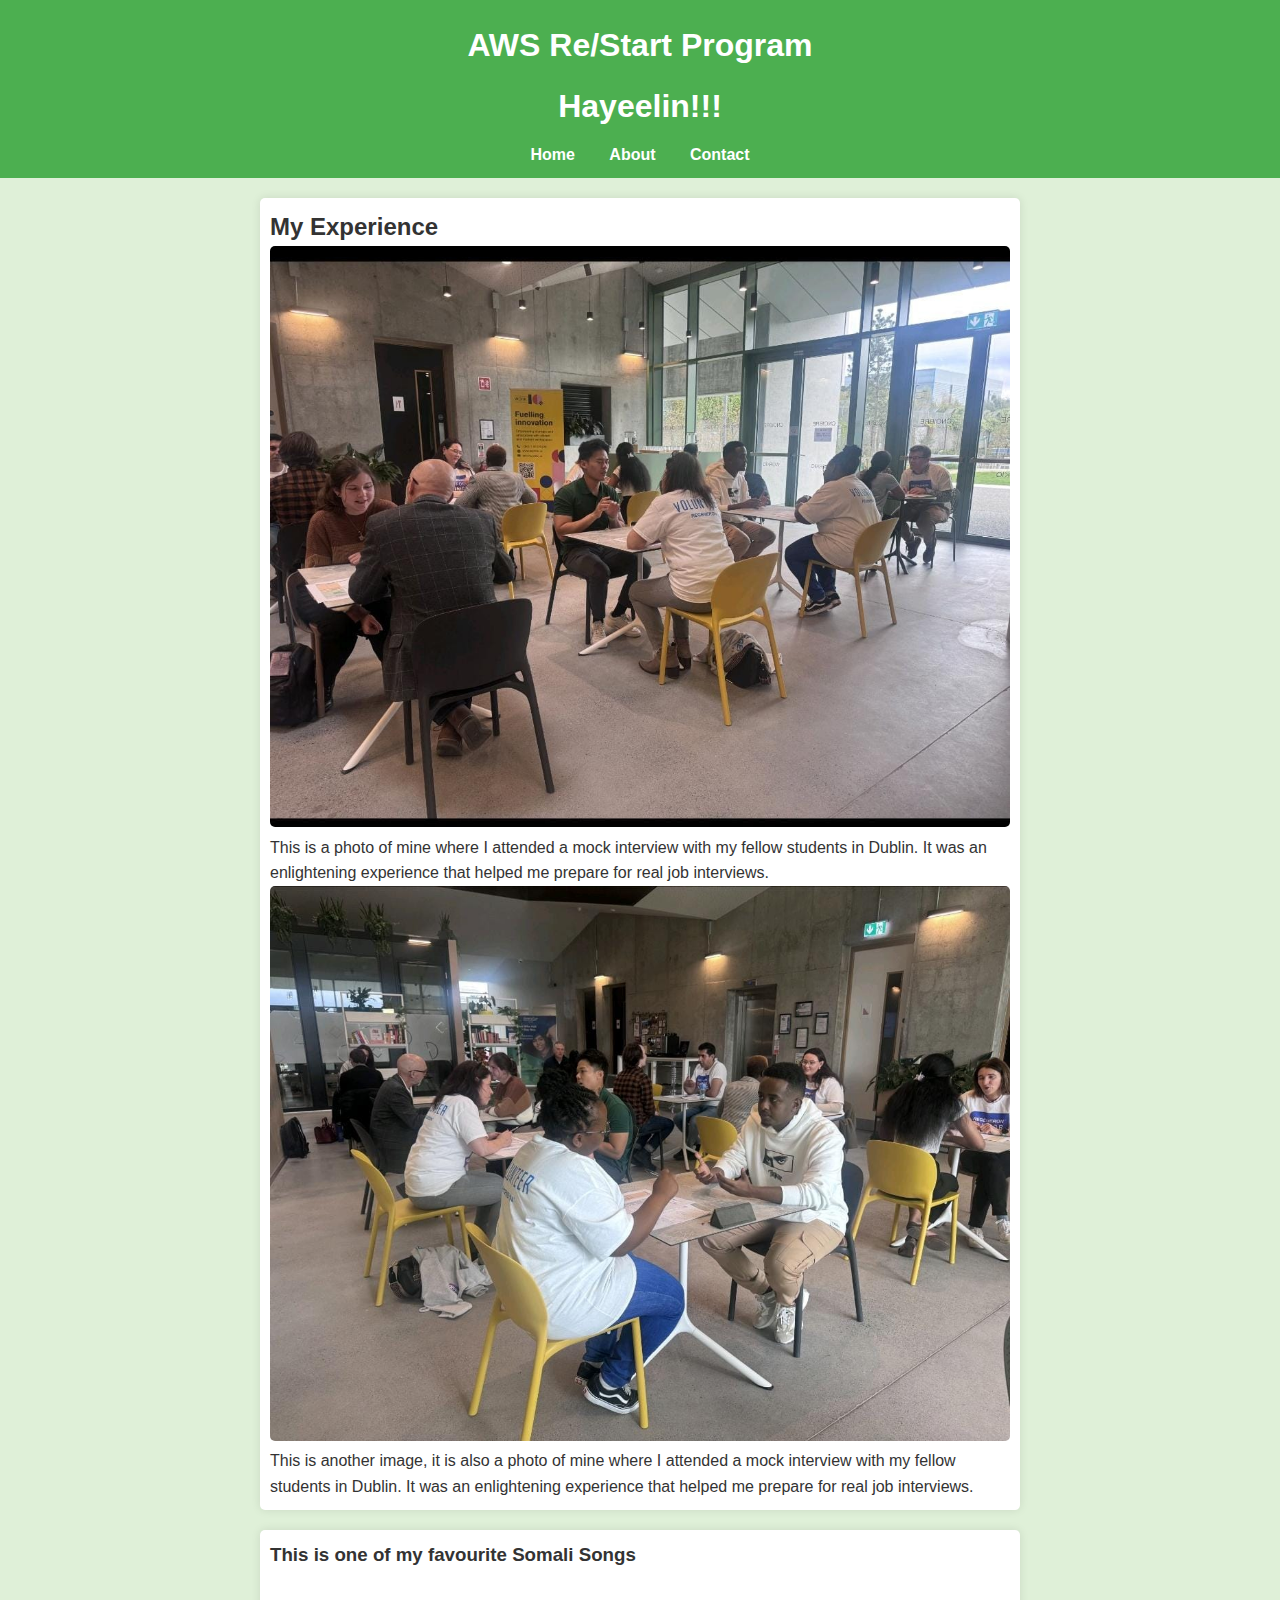
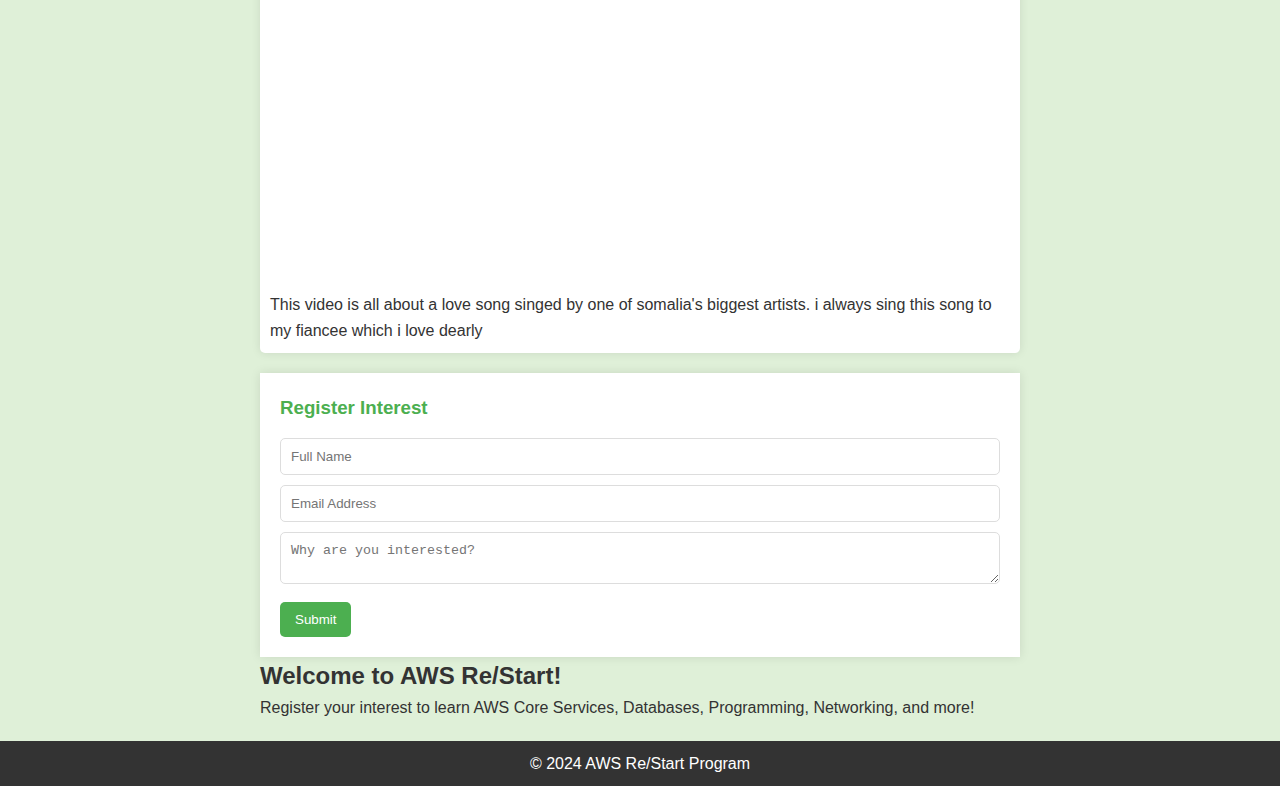
<file: index.html>
<!DOCTYPE html>
<html lang="en">
<head>
    <meta charset="UTF-8">
    <meta name="viewport" content="width=device-width, initial-scale=1.0">
    <title>AWS Re/Start Program - Home</title>
    <link rel="stylesheet" href="css/style.css">
    <script src="js/script.js" defer></script>
</head>
<body>
    <header>
        <h1>AWS Re/Start Program</h1>
        <h1>Hayeelin!!!</h1>
        <nav>
            <a href="index.html">Home</a>
            <a href="about.html">About</a>
            <a href="contact.html">Contact</a>
        </nav>
    </header>

    <main class="home-content">
        <div class="photo-section">
            <h2>My Experience</h2>
            <img src="images/yahye1.jpg" alt="Mock Interview" class="experience-photo">
            <p>This is a photo of mine where I attended a mock interview with my fellow students in Dublin. It was an enlightening experience that helped me prepare for real job interviews.</p>
            <img src="images/yahye2.jpg" alt="Mock Interview" class="experience-photo">
            <p>This is another image, it is also a photo of mine where I attended a mock interview with my fellow students in Dublin. It was an enlightening experience that helped me prepare for real job interviews.</p>
        </div>

        <div class="video-section">
            <h3>This is one of my favourite Somali Songs</h3>
            <iframe width="560" height="315" src="https://www.youtube.com/embed/XKNCU_m6z6o?si=z_1jjN2k8HM3FdYc&amp;start=323" 
            title="YouTube video player" frameborder="0" allow="accelerometer; autoplay; clipboard-write; encrypted-media; gyroscope; picture-in-picture; web-share" 
            referrerpolicy="strict-origin-when-cross-origin" allowfullscreen></iframe>
            <p>This video is all about a love song singed by one of somalia's biggest artists. i always sing this song to my fiancee which i love dearly</p>
        </div>

        <div class="form-container">
            <h3>Register Interest</h3>
            <form id="registerForm">
                <input type="text" id="name" name="name" placeholder="Full Name" required>
                <input type="email" id="email" name="email" placeholder="Email Address" required>
                <textarea id="message" name="message" placeholder="Why are you interested?" required></textarea>
                <button type="submit">Submit</button>
            </form>
        </div>

        <h2>Welcome to AWS Re/Start!</h2>
        <p>Register your interest to learn AWS Core Services, Databases, Programming, Networking, and more!</p>
    </main>

    <footer>
        <p>&copy; 2024 AWS Re/Start Program</p>
    </footer>
</body>
</html>
</file>
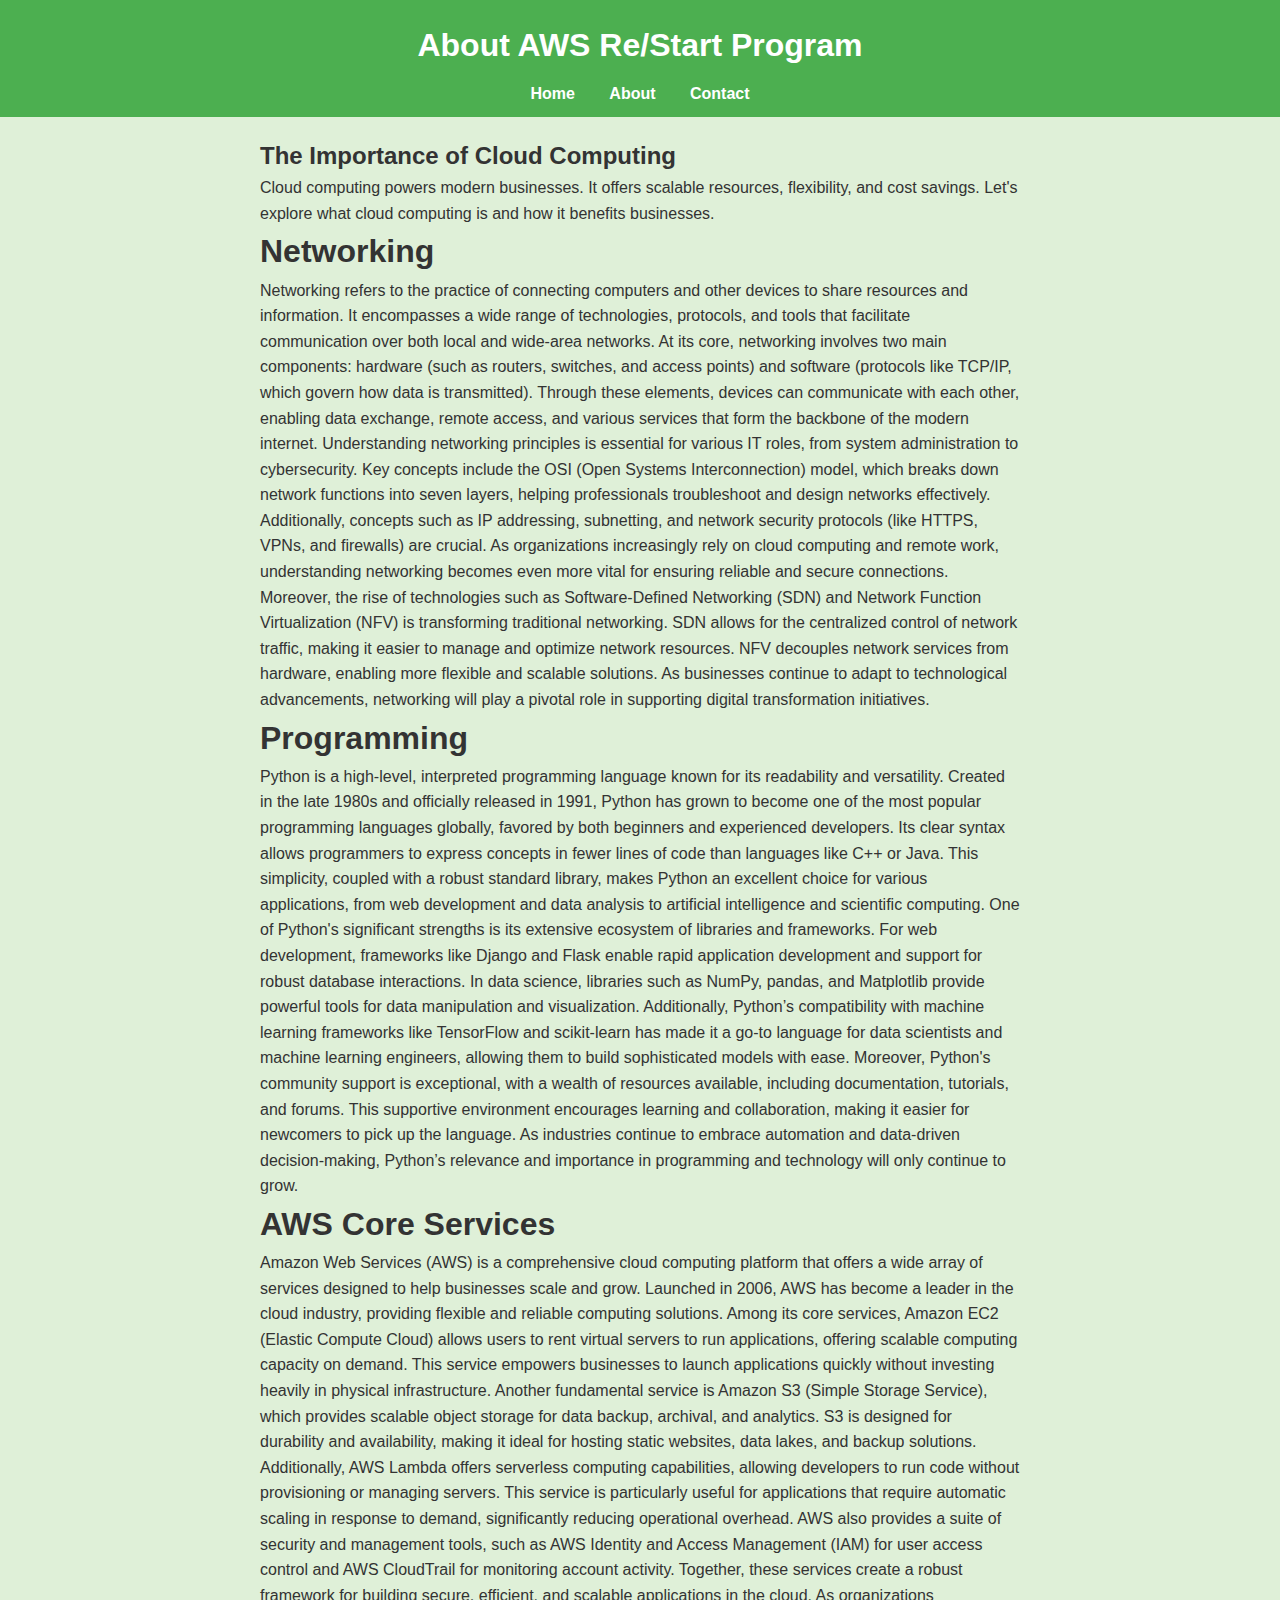
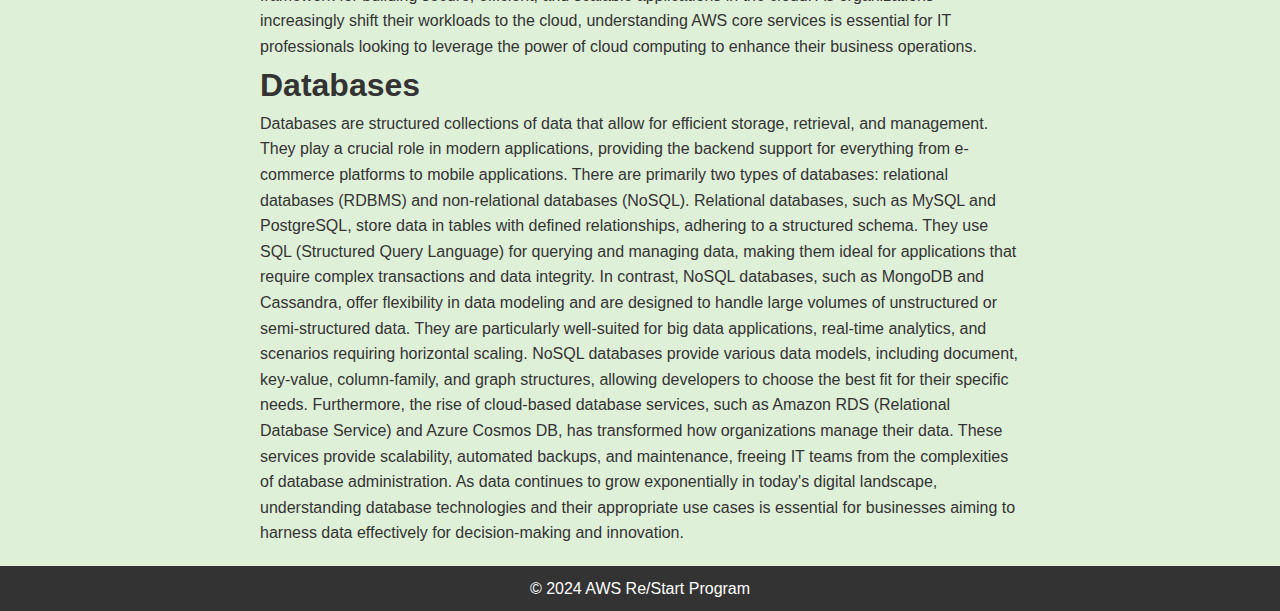
<file: about.html>
<!DOCTYPE html>
<html lang="en">
<head>
    <meta charset="UTF-8">
    <meta name="viewport" content="width=device-width, initial-scale=1.0">
    <title>About - AWS Re/Start Program</title>
    <link rel="stylesheet" href="css/style.css">
</head>
<body>
    <header>
        <h1>About AWS Re/Start Program</h1>
        <nav>
            <a href="index.html">Home</a>
            <a href="about.html">About</a>
            <a href="contact.html">Contact</a>
        </nav>
    </header>

    <main class="about-content">
        <h2>The Importance of Cloud Computing</h2>
        <p>Cloud computing powers modern businesses. It offers scalable resources, flexibility, and cost savings. Let's explore what cloud computing is and how it benefits businesses.</p>

        <section>
            <h1>Networking</h1>
           <p>Networking refers to the practice of connecting computers and other devices to share resources and information. It encompasses a wide range of technologies, protocols, and tools that facilitate communication over both local and wide-area networks. At its core, networking involves two main components: hardware (such as routers, switches, and access points) and software (protocols like TCP/IP, which govern how data is transmitted). Through these elements, devices can communicate with each other, enabling data exchange, remote access, and various services that form the backbone of the modern internet.

            Understanding networking principles is essential for various IT roles, from system administration to cybersecurity. Key concepts include the OSI (Open Systems Interconnection) model, which breaks down network functions into seven layers, helping professionals troubleshoot and design networks effectively. Additionally, concepts such as IP addressing, subnetting, and network security protocols (like HTTPS, VPNs, and firewalls) are crucial. As organizations increasingly rely on cloud computing and remote work, understanding networking becomes even more vital for ensuring reliable and secure connections.
            
            Moreover, the rise of technologies such as Software-Defined Networking (SDN) and Network Function Virtualization (NFV) is transforming traditional networking. SDN allows for the centralized control of network traffic, making it easier to manage and optimize network resources. NFV decouples network services from hardware, enabling more flexible and scalable solutions. As businesses continue to adapt to technological advancements, networking will play a pivotal role in supporting digital transformation initiatives.</p>
        </section>

        <section>
            <h1>Programming</h1>
            <p>Python is a high-level, interpreted programming language known for its readability and versatility. Created in the late 1980s and officially released in 1991, Python has grown to become one of the most popular programming languages globally, favored by both beginners and experienced developers. Its clear syntax allows programmers to express concepts in fewer lines of code than languages like C++ or Java. This simplicity, coupled with a robust standard library, makes Python an excellent choice for various applications, from web development and data analysis to artificial intelligence and scientific computing.

                One of Python's significant strengths is its extensive ecosystem of libraries and frameworks. For web development, frameworks like Django and Flask enable rapid application development and support for robust database interactions. In data science, libraries such as NumPy, pandas, and Matplotlib provide powerful tools for data manipulation and visualization. Additionally, Python’s compatibility with machine learning frameworks like TensorFlow and scikit-learn has made it a go-to language for data scientists and machine learning engineers, allowing them to build sophisticated models with ease.
                
                Moreover, Python's community support is exceptional, with a wealth of resources available, including documentation, tutorials, and forums. This supportive environment encourages learning and collaboration, making it easier for newcomers to pick up the language. As industries continue to embrace automation and data-driven decision-making, Python’s relevance and importance in programming and technology will only continue to grow.</p>
        </section>

        <section>
            <h1>AWS Core Services</h1>
            <p>Amazon Web Services (AWS) is a comprehensive cloud computing platform that offers a wide array of services designed to help businesses scale and grow. Launched in 2006, AWS has become a leader in the cloud industry, providing flexible and reliable computing solutions. Among its core services, Amazon EC2 (Elastic Compute Cloud) allows users to rent virtual servers to run applications, offering scalable computing capacity on demand. This service empowers businesses to launch applications quickly without investing heavily in physical infrastructure.

                Another fundamental service is Amazon S3 (Simple Storage Service), which provides scalable object storage for data backup, archival, and analytics. S3 is designed for durability and availability, making it ideal for hosting static websites, data lakes, and backup solutions. Additionally, AWS Lambda offers serverless computing capabilities, allowing developers to run code without provisioning or managing servers. This service is particularly useful for applications that require automatic scaling in response to demand, significantly reducing operational overhead.
                
                AWS also provides a suite of security and management tools, such as AWS Identity and Access Management (IAM) for user access control and AWS CloudTrail for monitoring account activity. Together, these services create a robust framework for building secure, efficient, and scalable applications in the cloud. As organizations increasingly shift their workloads to the cloud, understanding AWS core services is essential for IT professionals looking to leverage the power of cloud computing to enhance their business operations.</p>
        </section>

        <section>
            <h1>Databases</h1>
           <p>Databases are structured collections of data that allow for efficient storage, retrieval, and management. They play a crucial role in modern applications, providing the backend support for everything from e-commerce platforms to mobile applications. There are primarily two types of databases: relational databases (RDBMS) and non-relational databases (NoSQL). Relational databases, such as MySQL and PostgreSQL, store data in tables with defined relationships, adhering to a structured schema. They use SQL (Structured Query Language) for querying and managing data, making them ideal for applications that require complex transactions and data integrity.

            In contrast, NoSQL databases, such as MongoDB and Cassandra, offer flexibility in data modeling and are designed to handle large volumes of unstructured or semi-structured data. They are particularly well-suited for big data applications, real-time analytics, and scenarios requiring horizontal scaling. NoSQL databases provide various data models, including document, key-value, column-family, and graph structures, allowing developers to choose the best fit for their specific needs.
            
            Furthermore, the rise of cloud-based database services, such as Amazon RDS (Relational Database Service) and Azure Cosmos DB, has transformed how organizations manage their data. These services provide scalability, automated backups, and maintenance, freeing IT teams from the complexities of database administration. As data continues to grow exponentially in today's digital landscape, understanding database technologies and their appropriate use cases is essential for businesses aiming to harness data effectively for decision-making and innovation.</p>
        </section>
    </main>

    <footer>
        <p>&copy; 2024 AWS Re/Start Program</p>
    </footer>
</body>
</html>
</file>
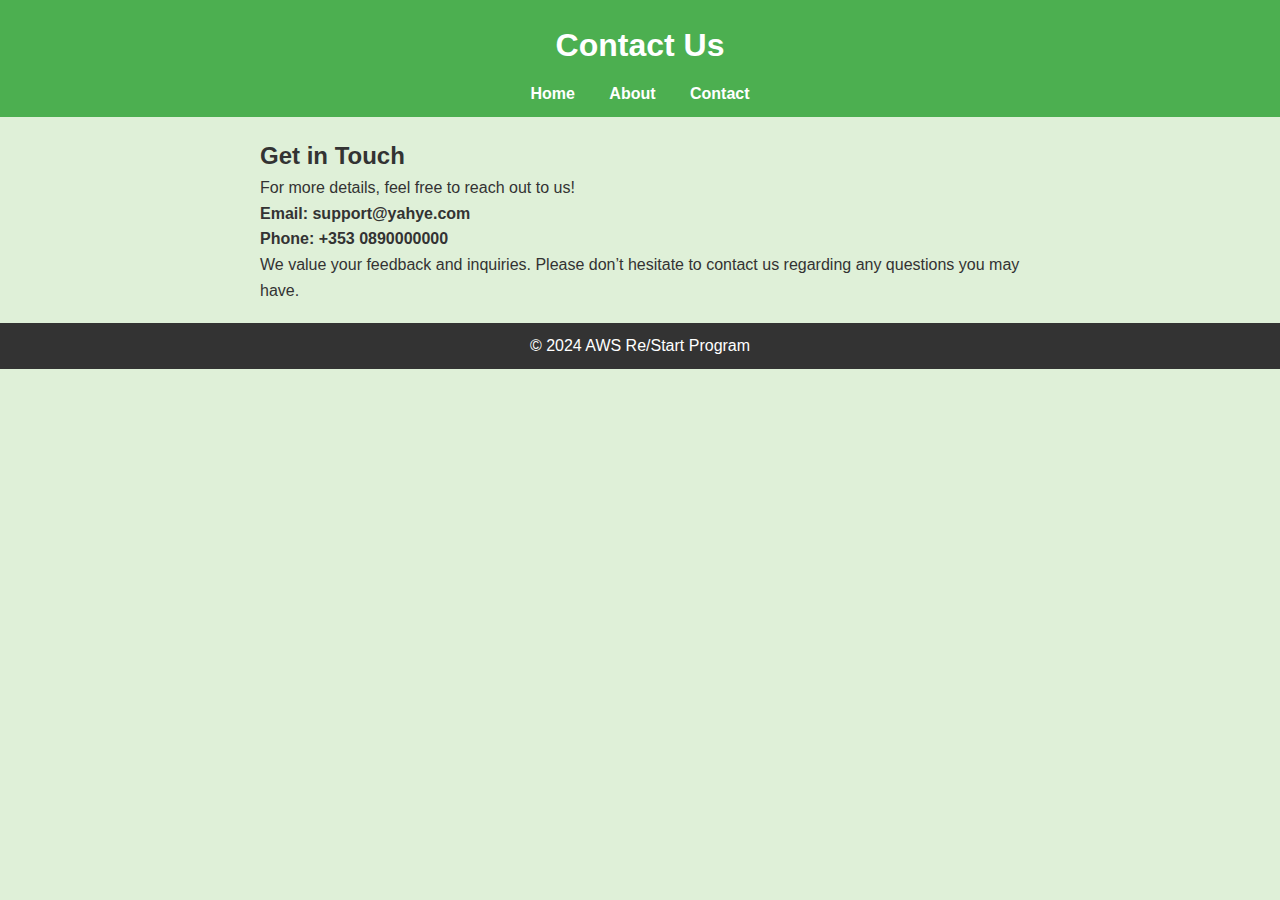
<file: contact.html>
<!DOCTYPE html>
<html lang="en">
<head>
    <meta charset="UTF-8">
    <meta name="viewport" content="width=device-width, initial-scale=1.0">
    <title>Contact - AWS Re/Start Program</title>
    <link rel="stylesheet" href="css/style.css">
</head>
<body>
    <header>
        <h1>Contact Us</h1>
        <nav>
            <a href="index.html">Home</a>
            <a href="about.html">About</a>
            <a href="contact.html">Contact</a>
        </nav>
    </header>

    <main class="contact-content">
        <h2>Get in Touch</h2>
        <p>For more details, feel free to reach out to us!</p>
        <h4>Email: <span class="contact-info">support@yahye.com</span></h4>
        <h4>Phone: <span class="contact-info">+353 0890000000</span></h4>
        <p>We value your feedback and inquiries. Please don’t hesitate to contact us regarding any questions you may have.</p>
    </main>

    <footer>
        <p>&copy; 2024 AWS Re/Start Program</p>
    </footer>
</body>
</html>
</file>
<file: css/style.css>
/* Basic Reset */
* {
    margin: 0;
    padding: 0;
    box-sizing: border-box;
}

/* Body Styling */
body {
    font-family: Arial, sans-serif;
    background: #dff0d8; /* Light green background */
    color: #333;
    line-height: 1.6;
}

/* Header Styling */
header {
    background: #4CAF50;
    color: white;
    padding: 10px 0;
    text-align: center;
}

header h1 {
    margin: 10px 0;
}

nav a {
    color: white;
    margin: 0 15px;
    text-decoration: none;
    font-weight: bold;
}

nav a:hover {
    text-decoration: underline;
}

/* Main Styling */
main {
    padding: 20px;
    max-width: 800px;
    margin: auto;
}

/* Photo and Video Section Styling */
.photo-section, .video-section {
    margin-bottom: 20px;
    padding: 10px;
    background: #fff;
    border-radius: 5px;
    box-shadow: 0px 0px 10px rgba(0, 0, 0, 0.1);
}

.experience-photo {
    width: 100%;
    height: auto;
    border-radius: 5px;
}

/* Form Styling */
.form-container {
    background: #ffffff;
    padding: 20px;
    box-shadow: 0px 0px 10px rgba(0, 0, 0, 0.1);
    margin-top: 20px;
}

.form-container h3 {
    margin-bottom: 15px;
    color: #4CAF50; /* Different color for headings */
}

.form-container input,
.form-container textarea {
    width: 100%;
    padding: 10px;
    margin-bottom: 10px;
    border: 1px solid #ddd;
    border-radius: 5px;
}

.form-container button {
    padding: 10px 15px;
    background-color: #4CAF50;
    color: white;
    border: none;
    border-radius: 5px;
    cursor: pointer;
}

.form-container button:hover {
    background-color: #45a049;
}

/* Footer Styling */
footer {
    text-align: center;
    padding: 10px;
    background: #333;
    color: #fff
</file>
